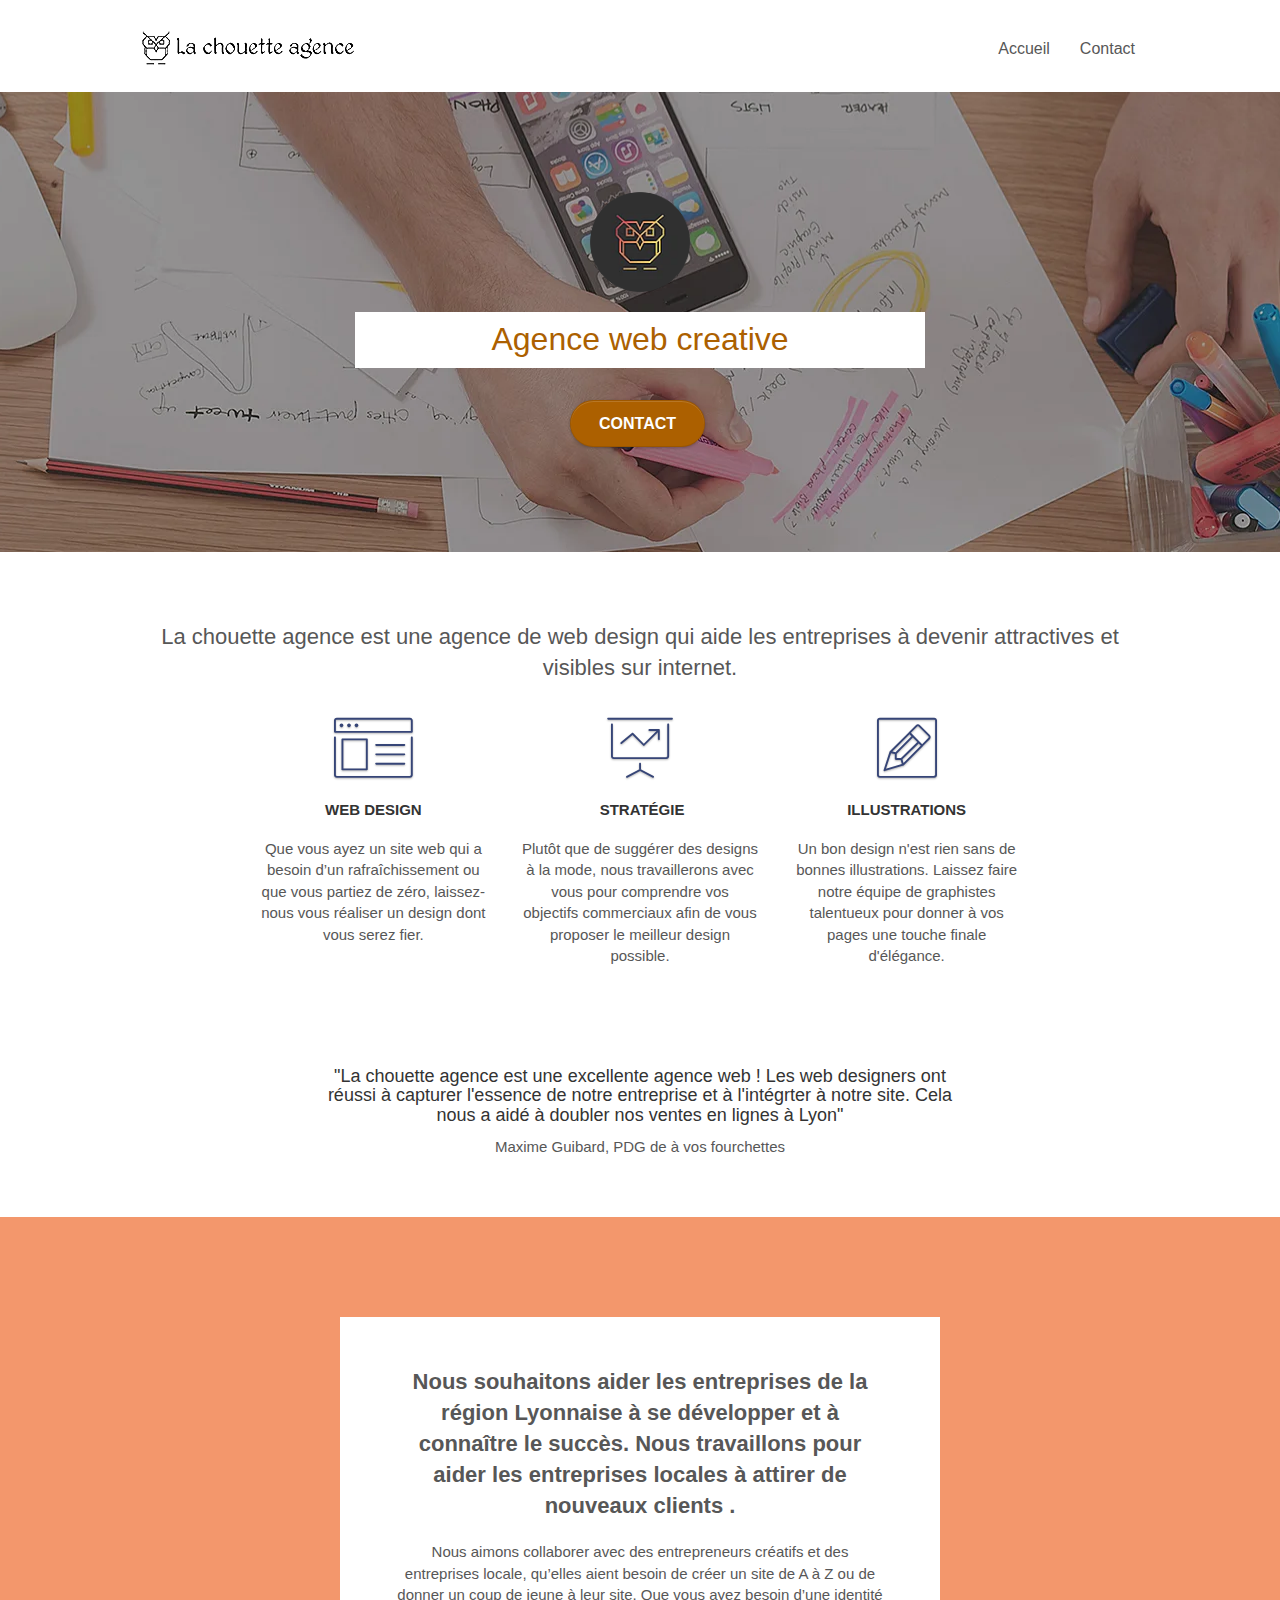
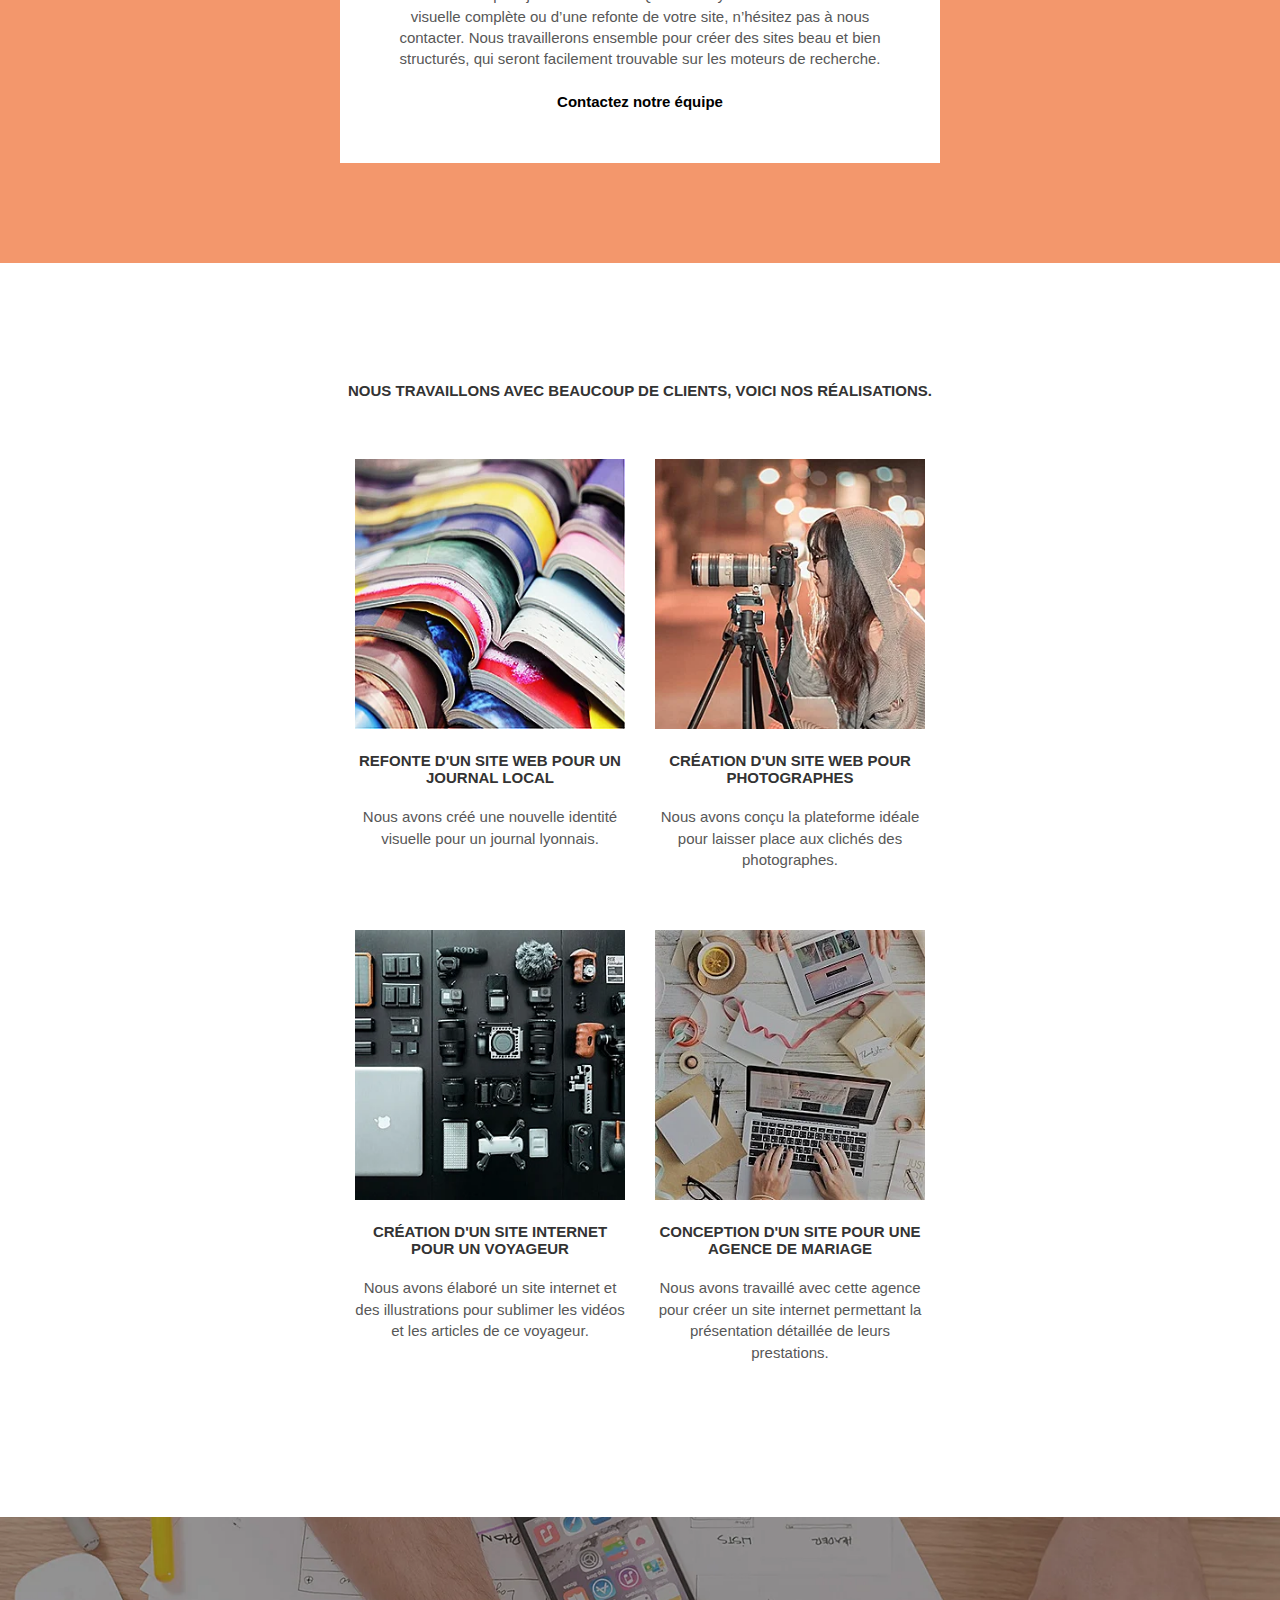
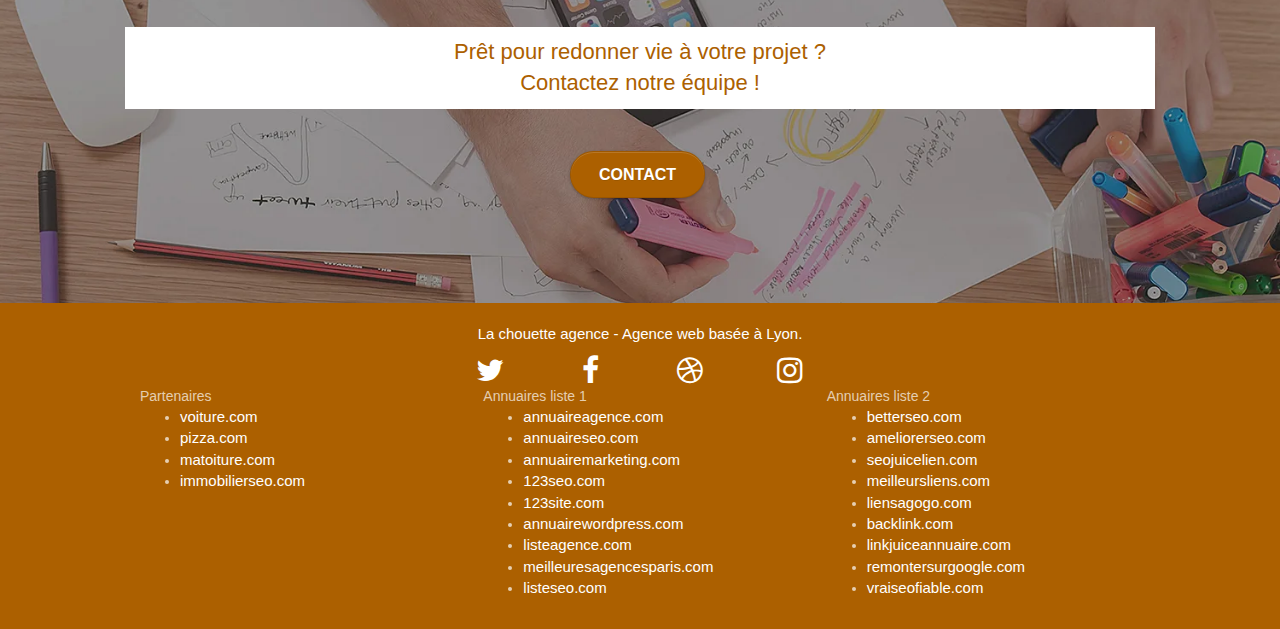
<file: LaChouetteAgence/index.html>
<!DOCTYPE html>
<html lang="fr">
  <head>
    <meta charset="UTF-8" />
    <meta
      name="viewport"
      content="width=device-width, initial-scale=1.0, viewport-fit=cover"
    />

    <!-- Ajout d'un titre de page plus cohérent -->
    <title>
      La chouette agence | Des créateurs à votre service
    </title>

    <!-- Ajout de mots suplémentaires plus pertinents -->
    <meta
      name="keywords"
      content="La chouette agence, Entreprise webdesign Lyon, web, site web, web agency, confection de site web, Lyon, design identité visuelle, web design, agence web creative, concepteur de sites web, agence créative"
    />

    <!-- Ajout d'une dscription de page -->
    <meta
      name="description"
      content="Agence de web design basée à Lyon, nous accompagnons nos clients dans la mise en place des supports web pour leurs activités. Nous sommes ravis que vous souhaitiez collaborer avec notre agence.
      Parlez-nous de votre projet en complétant le formulaire ci-dessous."
    />

    <!-- Conversion favicon png en .ico -->
    <link rel="shortcut icon" type="image/ico" href="favicon.ico" />

    <!-- Minification des fichier css -->
    <link rel="stylesheet" type="text/css" href="./css/bootstrap.css" />
    <link rel="stylesheet" type="text/css" href="style.min.css" />
    <link rel="stylesheet" type="text/css" href="./css/font-awesome.min.css" />
    <link rel="stylesheet" type="text/css" href="./css/et-line.min.css" />
    
  </head>

  <body>
    <!-- Principal conteneur -->
    <div class="page-container">
      <!-- HEADER -->
      <div class="bloc bgc-white l-bloc" id="bloc-0">
        <div class="container bloc-sm">
          <nav class="navbar row">
            <div class="navbar-header">
              <!-- <div class="keywords" style="color:#cccccc;font-size:1px;">Agence web à paris, stratégie web, web design, illustrations, design de site web, site web, web, internet, site internet, site</div> -->
              <a class="navbar-brand" href="index.html"
                ><img
                  src="img/la-chouette-agence.webp"
                  alt="logo la chouette agence liens vers l'accueil"
                  height="40"
              /></a>
              <!-- <div class="keywords" style="color:#cccccc;font-size:1px;">Agence web à paris, stratégie web, web design, illustrations, design de site web, site web, web, internet, site internet, site</div> -->
              <button
                id="nav-toggle"
                type="button"
                class="ui-navbar-toggle navbar-toggle"
                data-toggle="collapse"
                data-target=".navbar-1"
              >
                <span class="sr-only">Toggle navigation</span
                ><span class="icon-bar"></span><span class="icon-bar"></span
                ><span class="icon-bar"></span>
              </button>
            </div>
            <div class="collapse navbar-collapse navbar-1 special-dropdown-nav">
              <ul class="site-navigation nav navbar-nav">
                <li>
                  <a href="index.html">Accueil</a>
                </li>
                <li>
                  <a href="contact.html">Contact</a>
                </li>
              </ul>
            </div>
          </nav>
        </div>
      </div>
      <!-- HEADER END -->

      <!-- bloc-1-presentation -->
      <div
        class="bloc bgc-dark-slate-blue bg-banniere d-bloc bg-t-edge bloc-bg-texture texture-paper b-parallax"
        id="bloc-1-hero"
      >
        <div class="container bloc-lg">
          <div class="row tight-width-whitespace">
            <div class="col-sm-12">
              <img
                src="img/logo.webp"
                class="center-block image-resize-mode"
                width="100"
                alt="Logo La chouette agence, agence web paris."
              />
              <h1 class="text-center hero-bloc-text tc-white">
                Agence web creative
              </h1>
              <div class="text-center">
                <a
                  href="contact.html"
                  class="btn btn-lg btn-clean btn-rd cta-hero btn-atomic-tangerine"
                  id="cta-hero"
                  >Contact</a
                >
              </div>
            </div>
          </div>
        </div>
      </div>
      <!-- bloc-1-presentation END -->

      <!-- bloc-2-services -->
      <div class="bloc bgc-white l-bloc" id="bloc-2-services">
        <div class="container bloc-md">
          <div class="row">
            <div class="col-sm-12 text-center">
              <!-- <img alt="agence web, agence web paris, web design paris, stratégie web" src="img/title.png" /> -->
              <h2>
                La chouette agence est une agence de web design qui aide les
                entreprises à devenir attractives et visibles sur internet.
              </h2>
            </div>
          </div>
          <div class="row voffset-lg med-width-whitespace">
            <div class="col-sm-4">
              <div class="text-center">
                <span
                  class="et-icon-browser sm-shadow icon-dark-slate-blue icons icon-lg"
                ></span>
              </div>
              <h3 class="mg-md text-center">Web design</h3>
              <p class="text-center">
                Que vous ayez un site web qui a besoin d&rsquo;un
                rafraîchissement ou que vous partiez de zéro, laissez-nous vous
                réaliser un design dont vous serez fier.
              </p>
            </div>
            <div class="col-sm-4">
              <div class="text-center">
                <span
                  class="et-icon-presentation sm-shadow icon-dark-slate-blue icons icon-lg"
                ></span>
              </div>
              <h3 class="mg-md text-center">&nbsp;Stratégie</h3>
              <p class="text-center">
                Plutôt que de suggérer des designs à la mode, nous travaillerons
                avec vous pour comprendre vos objectifs commerciaux afin de vous
                proposer le meilleur design possible.<br />
              </p>
            </div>
            <div class="col-sm-4">
              <div class="text-center">
                <span
                  class="et-icon-edit sm-shadow icon-dark-slate-blue icons icon-lg"
                ></span>
              </div>
              <h3 class="mg-md text-center">Illustrations</h3>
              <p class="text-center">
                Un bon design n'est rien sans de bonnes illustrations. Laissez
                faire notre équipe de graphistes talentueux pour donner à vos
                pages une touche finale d'élégance.
              </p>
            </div>
          </div>
          <div class="row voffset-lg voffset">
            <div class="col-xs-12 col-md-8 col-md-offset-2 text-center">
              <!-- <img alt="agence web, agence web paris, web design paris, stratégie web" src="img/citation.png" /> -->
              <h4>
                "La chouette agence est une excellente agence web ! Les web
                designers ont réussi à capturer l'essence de notre entreprise et
                à l'intégrter à notre site. Cela nous a aidé à doubler nos
                ventes en lignes à Lyon"
              </h4>
              <p>Maxime Guibard, PDG de à vos fourchettes</p>
            </div>
          </div>
        </div>
      </div>
      <!-- bloc-2-services END -->

      <!-- bloc-3-what-i-do -->
      <div
        class="bloc bgc-atomic-tangerine bg-presentation d-bloc b-parallax"
        id="bloc-3-what-i-do"
      >
        <div class="container bloc-lg">
          <div class="row tight-width-whitespace black-background">
            <div class="col-sm-12">
              <h2 class="mg-md text-center">
                Nous souhaitons aider les entreprises de la région Lyonnaise à
                se développer et à connaître le succès. Nous travaillons pour
                aider les entreprises locales à attirer de nouveaux clients .<br />
              </h2>
              <p class="text-center black">
                Nous aimons collaborer avec des entrepreneurs créatifs et des
                entreprises locale, qu’elles aient besoin de créer un site de A
                à Z ou de donner un coup de jeune à leur site. Que vous ayez
                besoin d’une identité visuelle complète ou d’une refonte de
                votre site, n’hésitez pas à nous contacter. Nous travaillerons
                ensemble pour créer des sites beau et bien structurés, qui
                seront facilement trouvable sur les moteurs de recherche.
                <br /><br /><a class="ltc-white bold-link" href="contact.html"
                  >Contactez notre équipe</a
                ><br />
              </p>
            </div>
          </div>
        </div>
      </div>
      <!-- bloc-3-what-i-do END -->

      <!-- bloc-4-portfolio -->
      <div
        class="bloc bgc-white bg-lines-h2-bg bg-repeat l-bloc"
        id="bloc-4-portfolio"
      >
        <div class="container bloc-lg">
          <div class="row">
            <div class="col-sm-12 text-center">
              <!-- <img alt="agence web, agence web paris, web design paris, stratégie web" src="img/title2.png" /> -->
              <h3>
                Nous travaillons avec beaucoup de clients, voici nos
                réalisations.
              </h3>
            </div>
          </div>
          <div class="row tight-width-whitespace portfolio-row">
            <div class="col-sm-6">
              <a
                href="#"
                data-lightbox="img/1.jpg"
                data-gallery-id="gallery-1"
                data-caption="Refonte d'un site web pour un journal local"
                data-frame="snapshot-lb"
                ><img
                  src="img/1.webp"
                  alt="Refonte d'un site web pour un journal local"
                  class="img-responsive portfolio-thumb"
              /></a>
              <h3 class="mg-md text-center">
                Refonte d'un site web pour un journal local
              </h3>
              <p class="text-center">
                Nous avons créé une nouvelle identité visuelle pour un journal
                lyonnais.
              </p>
            </div>
            <div class="col-sm-6">
              <a
                href="#"
                data-lightbox="img/2.jpg"
                data-gallery-id="gallery-1"
                data-caption="Création d'un site web pour photographes"
                data-frame="snapshot-lb"
                ><img
                  src="img/2.webp"
                  class="img-responsive portfolio-thumb"
                  alt="Création d'un site web pour photographes"
              /></a>
              <h3 class="mg-md text-center">
                Création d'un site web pour photographes
              </h3>
              <p class="text-center">
                Nous avons conçu la plateforme idéale pour laisser place aux
                clichés des photographes.
              </p>
            </div>
          </div>
          <div class="row tight-width-whitespace portfolio-row">
            <div class="col-sm-6">
              <a
                href="#"
                data-lightbox="img/3.bmp"
                data-gallery-id="gallery-1"
                data-caption="Création d'un site internet pour un voyageur"
                data-frame="snapshot-lb"
                ><img
                  src="img/3.webp"
                  class="img-responsive portfolio-thumb"
                  alt="Création d'un site internet pour un voyageur"
              /></a>
              <h3 class="mg-md text-center">
                Création d'un site internet pour un voyageur
              </h3>
              <p class="text-center">
                Nous avons élaboré un site internet et des illustrations pour
                sublimer les vidéos et les articles de ce voyageur.
              </p>
            </div>
            <div class="col-sm-6">
              <a
                href="#"
                data-lightbox="img/4.bmp"
                data-gallery-id="gallery-1"
                data-caption="Conception d'un site pour une agence de mariage"
                data-frame="snapshot-lb"
                ><img
                  src="img/4.webp"
                  class="img-responsive portfolio-thumb"
                  alt="Conception d'un site pour une agence de mariage"
              /></a>
              <h3 class="mg-md text-center">
                Conception d'un site pour une agence de mariage
              </h3>
              <p class="text-center">
                Nous avons travaillé avec cette agence pour créer un site
                internet permettant la présentation détaillée de leurs
                prestations.
              </p>
            </div>
          </div>
        </div>
      </div>
      <!-- bloc-4-portfolio END -->

      <!-- bloc-5-cta -->
      <div
        class="bloc bgc-dark-slate-blue bg-banniere d-bloc bloc-bg-texture texture-paper"
        id="bloc-5-cta"
      >
        <div class="container bloc-lg">
          <div class="row">
            <h2 class="mg-md text-center tc-white">
              Prêt pour redonner vie à votre projet ?<br />Contactez notre
              équipe !
            </h2>
            <div class="col-sm-12 text-center">
              <a
                href="contact.html"
                class="btn btn-atomic-tangerine btn-clean btn-rd btn-lg cta-hero"
                >Contact</a
              >
            </div>
          </div>
        </div>
      </div>
      <!-- bloc-5-cta END -->

      <!-- Footer - bloc-8 -->
      <div class="bloc bgc-atomic-tangerine d-bloc" id="bloc-8">
        <div class="container bloc-sm">
          <div class="row">
            <div class="col-sm-12">
              <p class="text-center white">
                La chouette agence - Agence web basée à Lyon.<br />
              </p>
              <div class="row row-no-gutters social">
                <div class="col-sm-3">
                  <div class="text-center">
                    <a class="social" href="index.html" title="Twitter"
                      ><span class="fa fa-twitter icon-md"></span
                    ></a>
                  </div>
                </div>
                <div class="col-sm-3">
                  <div class="text-center">
                    <a class="social" href="index.html" title="Facebook"
                      ><span class="fa fa-facebook icon-md"></span
                    ></a>
                  </div>
                </div>
                <div class="col-sm-3">
                  <div class="text-center">
                    <a class="social" href="index.html" title="Dribbble"
                      ><span class="fa fa-dribbble icon-md"></span
                    ></a>
                  </div>
                </div>
                <div class="col-sm-3">
                  <div class="text-center">
                    <a class="social" href="index.html" title="Instagram"
                      ><span class="fa fa-instagram icon-md"></span
                    ></a>
                  </div>
                </div>
                <!-- <div class="keywords" style="color: #f3976c">
                  Agence web à paris, stratégie web, web design, illustrations,
                  design de site web, site web, web, internet, site internet,
                  site
                </div> -->
              </div>
              <div class="row">
                <div class="col-sm-4">
                  Partenaires
                  <ul>
                    <li><a href="voiture.com">voiture.com</a></li>
                    <li><a href="pizza.com">pizza.com</a></li>
                    <li><a href="matoiture.com">matoiture.com</a></li>
                    <li><a href="immobilierseo.com">immobilierseo.com</a></li>
                  </ul>
                </div>
                <div class="col-sm-4">
                  Annuaires liste 1
                  <ul>
                    <li><a href="annuaireagence.com">annuaireagence.com</a></li>
                    <li><a href="annuaireseo.com">annuaireseo.com</a></li>
                    <li>
                      <a href="annuairemarketing.com">annuairemarketing.com</a>
                    </li>
                    <li><a href="123seoture.com">123seo.com</a></li>
                    <li><a href="123site.com">123site.com</a></li>
                    <li>
                      <a href="annuairewordpress.com">annuairewordpress.com</a>
                    </li>
                    <li><a href="listeagence.com">listeagence.com</a></li>
                    <li>
                      <a href="meilleuresagencesparis.com"
                        >meilleuresagencesparis.com</a
                      >
                    </li>
                    <li><a href="listeseo.com">listeseo.com</a></li>
                  </ul>
                </div>
                <div class="col-sm-4">
                  Annuaires liste 2
                  <ul>
                    <li><a href="betterseo.com">betterseo.com</a></li>
                    <li><a href="ameliorerseo.com">ameliorerseo.com</a></li>
                    <li><a href="seojuicelien.com">seojuicelien.com</a></li>
                    <li><a href="meilleursliens.com">meilleursliens.com</a></li>
                    <li><a href="liensagogo.com">liensagogo.com</a></li>
                    <li><a href="backlink.com">backlink.com</a></li>
                    <li>
                      <a href="linkjuiceannuaire.com">linkjuiceannuaire.com</a>
                    </li>
                    <li>
                      <a href="remontersurgoogle.com">remontersurgoogle.com</a>
                    </li>
                    <li><a href="vraiseofiable.com">vraiseofiable.com</a></li>
                  </ul>
                </div>
              </div>
            </div>
          </div>
        </div>
      </div>
      <!-- Footer - bloc-8 END -->
    </div>
    <!-- Principal conteneur END -->

    <!-- Chargement des scripts à la fin du chargement global de la page -->
    <script defer src="./js/jquery-2.1.0.js"></script>
    <script defer src="./js/bootstrap.js"></script>
    <script defer src="./js/blocs.js"></script>
    <script defer src="./js/jquery.touchSwipe.js" defer></script>
    <script defer src="./js/gmaps.js"></script>
  </body>
</html>
</file>
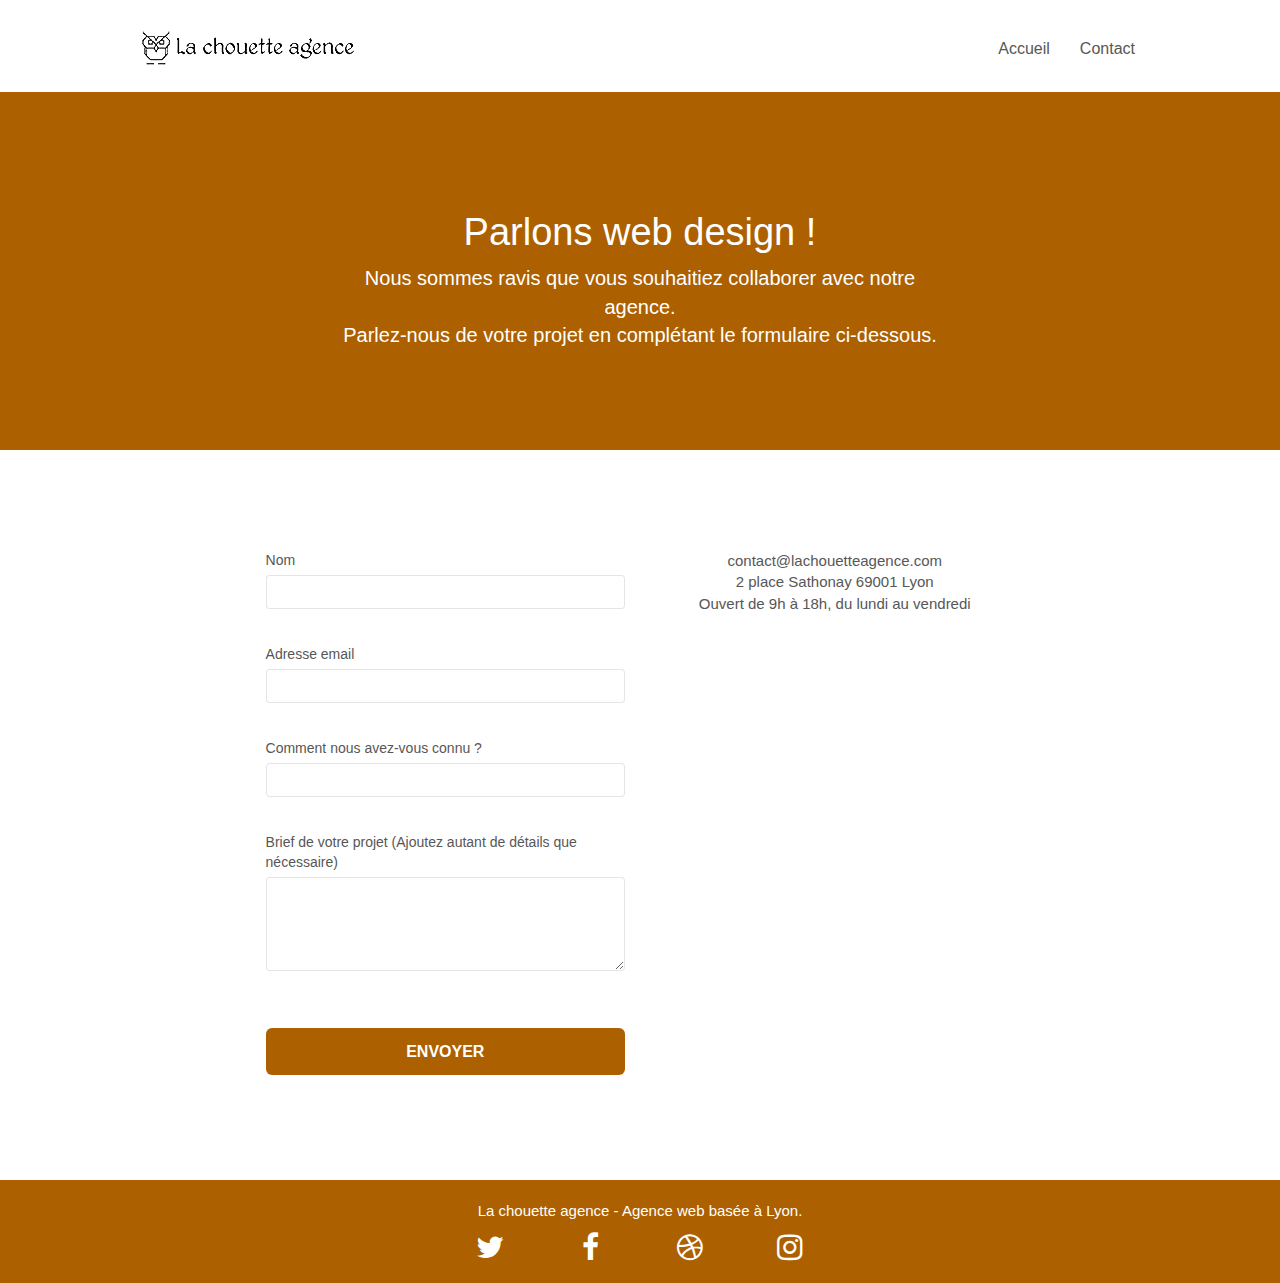
<file: LaChouetteAgence/contact.html>
<!DOCTYPE html>
<html lang="fr">
  <head>
    <meta charset="UTF-8" />
    <meta
      name="viewport"
      content="width=device-width, initial-scale=1.0, viewport-fit=cover"
    />

    <!-- Ajout d'un titre de page plus cohérent -->
    <title>
      La chouette agence | Contactez-nous
    </title>

    <!-- Ajout de mots suplémentaires plus pertinents -->
    <meta
      name="keywords"
      content="La chouette agence, Entreprise webdesign Lyon, web, site web, web agency, confection de site web, Lyon, design identité visuelle, web design, agence web creative, concepteur de sites web, agence créative, contact"
    />

    <!-- Ajout d'une dscription de page -->
    <meta
      name="description"
      content="Agence de web design basée à Lyon, nous accompagnons nos clients dans la mise en place des supports web pour leurs activités. Nous proposons différents types de designs qui répondent aux besoins de nos clients."
    />

    <!-- Conversion favicon png en .ico -->
    <link rel="shortcut icon" type="image/ico" href="favicon.ico" />

    <!-- Minification des fichier css -->
    <link rel="stylesheet" type="text/css" href="./css/bootstrap.css" />
    <link rel="stylesheet" type="text/css" href="style.min.css" />
    <link rel="stylesheet" type="text/css" href="./css/font-awesome.min.css" />
    <link rel="stylesheet" type="text/css" href="./css/et-line.min.css" />
    
  </head>
  <body>
    <!-- Principal conteneur -->
    <div class="page-container">
      <!-- HEADER -->
      <div class="bloc bgc-white l-bloc" id="bloc-0">
        <div class="container bloc-sm">
          <nav class="navbar row">
            <div class="navbar-header">
              <!-- <div class="keywords" style="color:#cccccc;font-size:1px;">Agence web à paris, stratégie web, web design, illustrations, design de site web, site web, web, internet, site internet, site</div> -->
              <a class="navbar-brand" href="index.html"
                ><img
                  src="img/la-chouette-agence.webp"
                  alt="logo la chouette agence liens vers l'accueil"
                  height="40"
              /></a>
              <!-- <div class="keywords" style="color:#cccccc;font-size:1px;">Agence web à paris, stratégie web, web design, illustrations, design de site web, site web, web, internet, site internet, site</div> -->
              <button
                id="nav-toggle"
                type="button"
                class="ui-navbar-toggle navbar-toggle"
                data-toggle="collapse"
                data-target=".navbar-1"
              >
                <span class="sr-only">Toggle navigation</span
                ><span class="icon-bar"></span><span class="icon-bar"></span
                ><span class="icon-bar"></span>
              </button>
            </div>
            <div class="collapse navbar-collapse navbar-1 special-dropdown-nav">
              <ul class="site-navigation nav navbar-nav">
                <li>
                  <a href="index.html">Accueil</a>
                </li>
                <li>
                  <a href="contact.html">Contact</a>
                </li>
              </ul>
            </div>
          </nav>
        </div>
      </div>
      <!-- HEADER END -->

      <!-- bloc-6 -->
      <div
        class="bloc bg-dots-bg bg-repeat bgc-atomic-tangerine d-bloc bloc-bg-texture texture-paper"
        id="bloc-6"
      >
        <div class="container bloc-lg">
          <div class="row">
            <div class="col-sm-12">
              <h1 class="text-center hero-bloc-text tc-white">
                Parlons web design !
              </h1>
              <p class="text-center mg-lg tc-white tight-width-whitespace">
                Nous sommes ravis que vous souhaitiez collaborer avec notre
                agence.<br />
                Parlez-nous de votre projet en complétant le formulaire
                ci-dessous.
              </p>
            </div>
          </div>
        </div>
      </div>
      <!-- bloc-6 END -->

      <!-- bloc-7 -->
      <div class="bloc bgc-white l-bloc" id="bloc-7">
        <div
          class="container bloc-lg"
          style="display: flex; justify-content: center"
        >
          <div class="row">
            <div class="col-sm-6">
              <form
                id="form_1"
                novalidate
                style="
                  display: flex;
                  flex-direction: column;
                  justify-content: center;
                "
              >
                <!--success-msg="Your message has been sent." fail-msg="Sorry it seems that our mail server is not responding, Sorry for the inconvenience!"-->
                <div
                  class="form-group"
                  style="
                    display: flex;
                    flex-direction: column;
                    margin-bottom: 20px;
                  "
                >
                  <label for="name"> Nom </label>
                  <input id="name" class="form-control" required />
                </div>
                <div
                  class="form-group"
                  style="
                    display: flex;
                    flex-direction: column;
                    margin-bottom: 20px;
                  "
                >
                  <label for="email"> Adresse email </label>
                  <input
                    id="email"
                    class="form-control"
                    type="email"
                    required
                  />
                </div>
                <div
                  class="form-group"
                  style="
                    display: flex;
                    flex-direction: column;
                    margin-bottom: 20px;
                  "
                >
                  <label for="input_504">
                    Comment nous avez-vous connu ?
                  </label>
                  <input
                    class="form-control"
                    type="email"
                    required
                    id="input_504"
                  />
                </div>
                <div
                  class="form-group"
                  style="
                    display: flex;
                    flex-direction: column;
                    margin-bottom: 20px;
                  "
                >
                  <label for="message">
                    Brief de votre projet (Ajoutez autant de détails que
                    nécessaire)<br /> </label
                  ><textarea
                    id="message"
                    class="form-control"
                    rows="4"
                    cols="50"
                    required
                    style="resize: vertical"
                  ></textarea>
                </div>
                <button
                  tabindex=""
                  class="bloc-button btn btn-lg btn-block cta-hero btn-atomic-tangerine"
                  type="submit"
                >
                  Envoyer
                </button>
              </form>
            </div>
            <div class="col-sm-6">
              <p style="font-size: 15px; text-align: center">
                contact@lachouetteagence.com<br />2 place Sathonay 69001 Lyon<br />Ouvert
                de 9h à 18h, du lundi au vendredi<br />
              </p>
            </div>
          </div>
        </div>
      </div>
      <!-- bloc-7 END -->

      <!-- ScrollToTop Button -->
      <a class="bloc-button btn btn-d scrollToTop" onclick="scrollToTarget('1')"
        ><span class="fa fa-chevron-up"></span
      ></a>
      <!-- ScrollToTop Button END-->

      <!-- Footer - bloc-8 -->
      <div class="bloc bgc-atomic-tangerine d-bloc" id="bloc-8">
        <div class="container bloc-sm">
          <div class="row">
            <div class="col-sm-12">
              <p class="text-center white" style="text-align: center">
                La chouette agence - Agence web basée à Lyon.<br />
              </p>
              <div class="row row-no-gutters social">
                <div class="col-sm-3">
                  <div class="text-center">
                    <a class="social" href="index.html" title="Twitter"
                      ><span class="fa fa-twitter icon-md"></span
                    ></a>
                  </div>
                </div>
                <div class="col-sm-3">
                  <div class="text-center">
                    <a class="social" href="index.html" title="Facebook"
                      ><span class="fa fa-facebook icon-md"></span
                    ></a>
                  </div>
                </div>
                <div class="col-sm-3">
                  <div class="text-center">
                    <a class="social" href="index.html" title="Dribbble"
                      ><span class="fa fa-dribbble icon-md"></span
                    ></a>
                  </div>
                </div>
                <div class="col-sm-3">
                  <div class="text-center">
                    <a class="social" href="index.html" title="Instagram"
                      ><span class="fa fa-instagram icon-md"></span
                    ></a>
                  </div>
                </div>
              </div>
            </div>
          </div>
        </div>
      </div>
      <!-- Footer - bloc-8 END -->
    </div>
    <!-- Principal conteneur END -->

    <!-- Chargement des scripts à la fin du chargement global de la page -->
    <script src="./js/jquery-2.1.0.js"></script>
    <script src="./js/bootstrap.js"></script>
    <script src="./js/blocs.js"></script>
    <script src="./js/jqBootstrapValidation.js"></script>
    <script src="./js/formHandler.min.js"></script>
  </body>
</html>
</file>
<file: LaChouetteAgence/style.min.css>
body {
  margin: 0;
  padding: 0;
  background: #fff;
  overflow-x: hidden;
  -webkit-font-smoothing: antialiased;
  -moz-osx-font-smoothing: grayscale;
}
a,
button {
  transition: all 0.3s ease-in-out;
  outline: none !important;
}
a:hover {
  text-decoration: none;
  cursor: pointer;
}
#page-loading-blocs-notifaction {
  position: fixed;
  top: 0;
  bottom: 0;
  width: 100%;
  z-index: 100000;
  background: #fff url(img/pageload-spinner.gif) no-repeat center center;
}
.bloc {
  width: 100%;
  clear: both;
  background: 50% 50% no-repeat;
  padding: 0 50px;
  -webkit-background-size: cover;
  -moz-background-size: cover;
  -o-background-size: cover;
  background-size: cover;
  position: relative;
}
.bloc .container {
  padding-left: 0;
  padding-right: 0;
}
.bloc-lg {
  padding: 100px 50px;
}
.bloc-md {
  padding: 50px;
}
.bloc-sm {
  padding: 20px 50px;
}
.bg-center,
.bg-l-edge,
.bg-r-edge,
.bg-t-edge,
.bg-b-edge,
.bg-tl-edge,
.bg-bl-edge,
.bg-tr-edge,
.bg-br-edge,
.bg-repeat {
  -webkit-background-size: auto !important;
  -moz-background-size: auto !important;
  -o-background-size: auto !important;
  background-size: auto !important;
}
.bg-repeat {
  background: repeat;
}
.bg-t-edge {
  background: top no-repeat;
}
.bloc-bg-texture::before {
  content: "";
  background-size: 2px 2px;
  position: absolute;
  top: 0;
  bottom: 0;
  left: 0;
  right: 0;
}
.b-parallax {
  background-attachment: fixed;
}
.d-bloc {
  color: rgba(255, 255, 255, 0.7);
}
.d-bloc button:hover {
  color: rgba(255, 255, 255, 0.9);
}
.d-bloc .icon-round,
.d-bloc .icon-square,
.d-bloc .icon-rounded,
.d-bloc .icon-semi-rounded-a,
.d-bloc .icon-semi-rounded-b {
  border-color: rgba(255, 255, 255, 0.9);
}
.d-bloc .divider-h span {
  border-color: rgba(255, 255, 255, 0.2);
}
.d-bloc .a-btn,
.d-bloc .navbar a,
.d-bloc .navbar-brand,
.d-bloc a .icon-sm,
.d-bloc a .icon-md,
.d-bloc a .icon-lg,
.d-bloc a .icon-xl,
.d-bloc h1 a,
.d-bloc h2 a,
.d-bloc h3 a,
.d-bloc h4 a,
.d-bloc h5 a,
.d-bloc h6 a,
.d-bloc p a {
  color: rgba(255, 255, 255, 0.6);
}
.d-bloc .a-btn:hover,
.d-bloc .navbar a:hover,
.d-bloc .navbar-brand:hover,
.d-bloc a:hover .icon-sm,
.d-bloc a:hover .icon-md,
.d-bloc a:hover .icon-lg,
.d-bloc a:hover .icon-xl,
.d-bloc h1 a:hover,
.d-bloc h2 a:hover,
.d-bloc h3 a:hover,
.d-bloc h4 a:hover,
.d-bloc h5 a:hover,
.d-bloc h6 a:hover,
.d-bloc p a:hover {
  color: rgba(255, 255, 255, 1);
}
.d-bloc .navbar-toggle .icon-bar {
  background: rgba(255, 255, 255, 1);
}
.d-bloc .btn-wire,
.d-bloc .btn-wire:hover {
  color: rgba(255, 255, 255, 1);
  border-color: rgba(255, 255, 255, 1);
}
.d-bloc .panel {
  color: rgba(0, 0, 0, 0.5);
}
.d-bloc .panel button:hover {
  color: rgba(0, 0, 0, 0.7);
}
.d-bloc .panel icon {
  border-color: rgba(0, 0, 0, 0.7);
}
.d-bloc .panel .divider-h span {
  border-color: rgba(0, 0, 0, 0.1);
}
.d-bloc .panel .a-btn {
  color: rgba(0, 0, 0, 0.6);
}
.d-bloc .panel .a-btn:hover {
  color: rgba(0, 0, 0, 1);
}
.d-bloc .panel .btn-wire,
.d-bloc .panel .btn-wire:hover {
  color: rgba(0, 0, 0, 0.7);
  border-color: rgba(0, 0, 0, 0.3);
}
.d-bloc .panel,
.l-bloc {
  color: rgba(0, 0, 0, 0.5);
}
.d-bloc .panel button:hover,
.l-bloc button:hover {
  color: rgba(0, 0, 0, 0.7);
}
.l-bloc .icon-round,
.l-bloc .icon-square,
.l-bloc .icon-rounded,
.l-bloc .icon-semi-rounded-a,
.l-bloc .icon-semi-rounded-b {
  border-color: rgba(0, 0, 0, 0.7);
}
.d-bloc .panel .divider-h span,
.l-bloc .divider-h span {
  border-color: rgba(0, 0, 0, 0.1);
}
.d-bloc .panel .a-btn,
.l-bloc .a-btn,
.l-bloc .navbar a,
.l-bloc .navbar-brand,
.l-bloc a .icon-sm,
.l-bloc a .icon-md,
.l-bloc a .icon-lg,
.l-bloc a .icon-xl,
.l-bloc h1 a,
.l-bloc h2 a,
.l-bloc h3 a,
.l-bloc h4 a,
.l-bloc h5 a,
.l-bloc h6 a,
.l-bloc p a {
  color: rgba(0, 0, 0, 0.6);
}
.d-bloc .panel .a-btn:hover,
.l-bloc .a-btn:hover,
.l-bloc .navbar a:hover,
.l-bloc .navbar-brand:hover,
.l-bloc a:hover .icon-sm,
.l-bloc a:hover .icon-md,
.l-bloc a:hover .icon-lg,
.l-bloc a:hover .icon-xl,
.l-bloc h1 a:hover,
.l-bloc h2 a:hover,
.l-bloc h3 a:hover,
.l-bloc h4 a:hover,
.l-bloc h5 a:hover,
.l-bloc h6 a:hover,
.l-bloc p a:hover {
  color: rgba(0, 0, 0, 1);
}
.l-bloc .navbar-toggle .icon-bar {
  color: rgba(0, 0, 0, 0.6);
}
.d-bloc .panel .btn-wire,
.d-bloc .panel .btn-wire:hover,
.l-bloc .btn-wire,
.l-bloc .btn-wire:hover {
  color: rgba(0, 0, 0, 0.7);
  border-color: rgba(0, 0, 0, 0.3);
}
.voffset {
  margin-top: 30px;
}
.voffset-lg {
  margin-top: 80px;
}
.row-no-gutters {
  margin-right: 0;
  margin-left: 0;
}
.row.row-no-gutters > [class^="col-"],
.row.row-no-gutters > [class*=" col-"] {
  padding-right: 0;
  padding-left: 0;
}
#bloc-1-hero h1 {
  font-size: 32px;
}
.navbar {
  margin-bottom: 0;
  z-index: 1;
}
.navbar-brand {
  height: auto;
  padding: 3px 15px;
  font-size: 25px;
  font-weight: 400;
  font-weight: 600;
  line-height: 44px;
}
.navbar-brand img {
  max-height: 200px;
  margin: 0 5px 0 0;
  display: inline;
}
.navbar-brand img[src$="svg"] {
  min-width: 100px;
}
.nav-center .navbar-brand img {
  margin: 0;
}
.navbar .nav {
  padding-top: 2px;
  margin-right: -16px;
  float: right;
  z-index: 1;
}
.nav > li {
  float: left;
  margin-top: 4px;
  font-size: 16px;
}
.navbar-nav .open .dropdown-menu > li > a {
  text-align: inherit;
}
.nav > li a:hover,
.nav > li a:focus {
  background: transparent;
}
.navbar-toggle {
  margin: 10px 10px 0 0;
  border: 0;
}
.navbar-toggle:hover {
  background: transparent !important;
}
.navbar-toggle .icon-bar {
  background-color: rgba(0, 0, 0, 0.5);
  width: 26px;
}
.nav-invert .navbar .nav {
  float: left;
}
.nav-invert .navbar-header,
.nav-invert .navbar-brand {
  float: right;
  position: relative;
  z-index: 2;
}
@media (min-width: 768px) {
  .site-navigation {
    position: absolute;
    top: 50%;
    right: 20px;
    transform: translate(0, -50%);
    -webkit-transform: translateY(-50%);
  }
  .nav > li .dropdown-menu a,
  .nav > li .dropdown-menu a:hover {
    color: #484848;
  }
  .nav-invert .site-navigation {
    left: 0;
    right: 0;
  }
  .nav-center {
    text-align: center;
  }
  .nav-center .navbar-header {
    width: 100%;
  }
  .nav-center .navbar-header,
  .nav-center .navbar-brand,
  .nav-center .nav > li {
    float: none;
    display: inline-block;
  }
  .nav-center .site-navigation {
    position: relative;
    width: 100%;
    right: 0;
    margin-right: 0;
    margin-top: 20px;
  }
  .nav-center.mini-nav .navbar-toggle {
    float: none;
    margin: 10px auto 0;
  }
}
.nav > li > .dropdown a {
  background: none !important;
  display: block;
  padding: 14px 15px;
}
nav .caret {
  margin: 0 5px;
}
.dropdown-menu .dropdown-menu {
  top: -8px;
  left: 100%;
}
.dropdown-menu .dropmenu-flow-right {
  top: 100%;
  left: 0;
  margin-left: -1px;
  border-top-left-radius: 0;
  border-top-right-radius: 0;
}
.dropdown-menu .dropdown span {
  border: 4px solid #000;
  border-top-color: transparent;
  border-right-color: transparent;
  border-bottom-color: transparent;
  margin: 6px -5px 0 0 !important;
  float: right;
}
.mg-md {
  margin-top: 10px;
  margin-bottom: 20px;
}
.mg-lg {
  margin-top: 10px;
  margin-bottom: 40px;
}
.btn {
  margin: 0 5px 5px 0;
}
.btn.pull-right {
  margin: 0 0 5px 5px;
}
.btn-d,
.btn-d:hover,
.btn-d:focus {
  color: #fff;
  background: rgba(0, 0, 0, 0.3);
}
button {
  outline: none !important;
}
.btn-rd {
  border-radius: 40px;
}
.btn-clean {
  border: 1px solid rgba(0, 0, 0, 0.08);
  border-bottom-color: rgba(0, 0, 0, 0.1);
  text-shadow: 0 1px 0 rgba(0, 0, 1, 0.1);
  box-shadow: 0 1px 3px rgba(0, 0, 1, 0.25),
    inset 0 1px 0 0 rgba(255, 255, 255, 0.15);
}
.icon-md {
  font-size: 30px !important;
}
.icon-lg {
  font-size: 60px !important;
}
.sm-shadow {
  text-shadow: 0 1px 2px rgba(0, 0, 0, 0.3);
}
.panel-sq,
.panel-sq .panel-heading,
.panel-sq .panel-footer {
  border-radius: 0;
}
.panel-rd {
  border-radius: 30px;
}
.panel-rd .panel-heading {
  border-radius: 29px 29px 0 0;
}
.panel-rd .panel-footer {
  border-radius: 0 0 29px 29px;
}
.form-control {
  border-color: rgba(0, 0, 0, 0.1);
  box-shadow: none;
}
.scrollToTop {
  width: 40px;
  height: 40px;
  position: fixed;
  bottom: 20px;
  right: 20px;
  opacity: 0;
  z-index: 500;
  transition: all 0.3s ease-in-out;
}
.scrollToTop span {
  margin-top: 6px;
}
.showScrollTop {
  font-size: 14px;
  opacity: 1;
}
a[data-lightbox] {
  position: relative;
  display: block;
  text-align: center;
}
a[data-lightbox]:hover::before {
  content: "+";
  font-family: "HelveticaNeue-Light", "Helvetica Neue Light", "Helvetica Neue",
    Helvetica, Arial;
  font-size: 32px;
  width: 50px;
  height: 50px;
  margin-left: -25px;
  border-radius: 50%;
  background: rgba(0, 0, 0, 0.6);
  color: #fff;
  font-weight: 100;
  z-index: 1;
  position: absolute;
  top: 50%;
  transform: translateY(-50%);
  -webkit-transform: translateY(-50%);
}
a[data-lightbox]:hover img {
  opacity: 0.6;
  -webkit-animation-fill-mode: none;
  animation-fill-mode: none;
}
#lightbox-modal {
  display: flex;
  align-items: center;
}
#lightbox-modal .modal-dialog {
  width: 90%;
  max-width: 900px;
  margin: 0 auto 0;
}
#lightbox-modal .modal-dialog img {
  max-height: 90vh;
  margin: 0 auto;
}
.lightbox-caption {
  padding: 20px;
  color: #fff;
  background: rgba(0, 0, 0, 0.5);
  position: absolute;
  left: 15px;
  right: 15px;
  bottom: 5px;
}
.close-lightbox {
  color: #fff;
  font-size: 30px;
  position: absolute;
  top: 20px;
  right: 20px;
  z-index: 20;
  background: rgba(0, 0, 0, 0.5);
  border: none;
  line-height: 30px;
  padding: 0 9px 5px;
  opacity: 0.3;
}
.close-lightbox:hover,
.next-lightbox:hover,
.prev-lightbox:hover {
  opacity: 1;
  color: #fff;
}
.next-lightbox,
.prev-lightbox {
  font-size: 20px;
  color: rgba(255, 255, 255, 0.9);
  background: rgba(0, 0, 0, 0.5);
  transition: all 0.2s ease-in-out;
  position: absolute;
  top: 45%;
  z-index: 1;
  opacity: 0.4;
}
.next-lightbox {
  padding: 6px 8px 1px 13px;
  right: 25px;
}
.prev-lightbox {
  padding: 6px 13px 1px 10px;
  left: 25px;
}
.snapshot-lb .modal-body {
  padding-bottom: 45px;
}
.snapshot-lb .lightbox-caption {
  padding: 0;
  color: rgba(0, 0, 0, 0.5);
  background: none;
}
h1,
h2,
h3,
h4,
h5,
h6,
p,
label,
.btn,
a {
  font-family: "helvetica";
  font-weight: 400;
  color: #575757 !important;
}
.container {
  max-width: 1000px;
}
.hero-bloc-text {
  font-size: 38px;
}
.hero-bloc-text-sub {
  font-size: 36px;
}
.statement-bloc-text {
  line-height: 26px;
  font-style: italic;
  font-size: 20px;
  text-align: center;
  font-weight: lighter;
  max-width: 520px;
  margin: auto auto auto auto;
}
p {
  font-size: 11px;
}
.tight-width-whitespace {
  max-width: 600px;
  margin: auto auto auto auto;
}
.h1 {
  font-size: 20px;
  font-family: "Open Sans";
}
.cta-hero {
  margin-top: 22px;
  color: #ffffff !important;
  text-transform: uppercase;
  padding: 12px 28px 12px 28px;
  font-size: 16px;
  font-weight: 700;
}
.social {
  max-width: 400px;
  margin: auto auto auto auto;
}
h2 {
  font-size: 22px;
  line-height: 1.4em;
}
h3 {
  font-size: 15px;
  text-transform: uppercase;
  font-weight: 700;
  color: #333333 !important;
}
.med-width-whitespace {
  max-width: 800px;
  margin: auto auto auto auto;
  box-shadow: 0 0 0 #000;
}
h1 {
  color: #333333 !important;
}
h4 {
  color: #333333 !important;
}
.icons {
  margin-bottom: 14px;
  margin-top: 24px;
}
.white {
  color: #ffffff !important;
}
.portfolio-thumb {
  margin-bottom: 24px;
}
.portfolio-row {
  margin-bottom: 44px;
  margin-top: 50px;
}
.avatar {
  box-shadow: 0 4px 9px rgba(0, 0, 0, 0.3);
}
.black-background {
  background-color: #fff;
  padding: 40px 40px 40px 40px;
}
.bold-link {
  font-weight: 900;
  text-decoration: underline !important;
}
.bgc-white {
  background-color: #fff;
}
.bgc-dark-slate-blue {
  background-color: #364577;
}
.bgc-atomic-tangerine {
  background-color: #f3976c;
}
.tc-white {
  color: #f3976c !important;
}
.btn-atomic-tangerine {
  background: #f3976c;
  color: #ffffff !important;
}
.btn-atomic-tangerine:hover {
  background: #c27956 !important;
  color: #ffffff !important;
}
.ltc-white {
  color: #ffffff !important;
}
.ltc-white:hover {
  color: #cccccc !important;
}
.ltc-atomic-tangerine {
  color: #f3976c !important;
}
.ltc-atomic-tangerine:hover {
  color: #c27956 !important;
}
.icon-dark-slate-blue {
  color: #364577 !important;
  border-color: #364577 !important;
}
.bg-banniere {
  background-image: url(img/la-chouette-agence-banniere.webp);
}
.bg-presentation {
  background-image: url(img/image-de-presentation.webp);
}
@media (max-width: 1024px) {
  .bloc {
    padding-left: 20px;
    padding-right: 20px;
  }
  .bloc.full-width-bloc,
  .bloc-tile-2.full-width-bloc .container,
  .bloc-tile-3.full-width-bloc .container,
  .bloc-tile-4.full-width-bloc .container {
    padding-left: 0;
    padding-right: 0;
  }
}
@media (max-width: 992px) and (min-width: 768px) {
  .navbar .nav {
    max-width: 80%;
  }
  .nav-center.navbar .nav {
    max-width: 100%;
  }
}
@media only screen and (min-width: 768px) and (max-width: 1024px) and (orientation: landscape) {
  .b-parallax {
    background-attachment: scroll;
  }
}
@media only screen and (min-width: 1024px) and (max-width: 1366px) and (-webkit-min-device-pixel-ratio: 1.5) {
  .b-parallax {
    background-attachment: scroll;
  }
}
@media (max-width: 991px) {
  .container {
    width: 100%;
  }
  .b-parallax {
    background-attachment: scroll;
  }
  .page-container,
  #hero-bloc {
    overflow-x: hidden;
    position: relative;
  }
  .bloc-group,
  .bloc-group .bloc {
    display: block;
    width: 100%;
  }
  .bloc-fill-screen .fill-bloc-top-edge,
  .bloc-fill-screen .fill-bloc-bottom-edge {
    padding: 0 20px;
  }
}
@media (max-width: 767px) {
  .page-container {
    overflow-x: hidden;
    position: relative;
  }
  h1,
  h2,
  h3,
  h4,
  h5,
  h6,
  p,
  #disqus_thread {
    padding-left: 10px !important;
    padding-right: 10px !important;
  }
  .b-parallax {
    background-attachment: scroll;
  }
  .navbar .nav {
    padding-top: 0;
    border-top: 1px solid rgba(0, 0, 0, 0.2);
    float: none !important;
  }
  .navbar.row {
    margin-left: 0;
    margin-right: 0;
  }
  .site-navigation {
    position: inherit;
    transform: none;
    -webkit-transform: none;
    -ms-transform: none;
  }
  .nav > li {
    margin-top: 0;
    border-bottom: 1px solid rgba(0, 0, 0, 0.1);
    background: rgba(0, 0, 0, 0.05);
    text-align: left;
    padding-left: 15px;
    width: 100%;
  }
  .nav > li:hover {
    background: rgba(0, 0, 0, 0.08);
  }
  .dropdown .dropdown a .caret {
    float: none;
    margin: 5px 0 0 10px !important;
    border: 4px solid #000;
    border-bottom-color: transparent;
    border-right-color: transparent;
    border-left-color: transparent;
  }
  #hero-bloc .navbar .nav {
    background: rgba(0, 0, 0, 0.8);
  }
  #hero-bloc .navbar .nav a {
    color: rgba(255, 255, 255, 0.6);
  }
  .hero {
    padding: 50px 0;
  }
  .hero-nav {
    left: -1px;
    right: -1px;
  }
  .navbar-collapse {
    padding: 0;
    overflow-x: hidden;
    -webkit-box-shadow: none;
    box-shadow: none;
  }
  .navbar-brand img {
    max-height: 40px;
    width: auto;
  }
  .nav-invert .navbar-header {
    float: none;
    width: 100%;
  }
  .nav-invert .navbar-toggle {
    float: left;
    margin-left: 10px;
  }
  .bloc {
    padding-left: 0;
    padding-right: 0;
  }
  .bloc-xxl,
  .bloc-xl,
  .bloc-lg {
    padding: 40px 0;
  }
  .bloc-sm,
  .bloc-md {
    padding-left: 0;
    padding-right: 0;
  }
  .bloc-tile-2 .container,
  .bloc-tile-3 .container,
  .bloc-tile-4 .container,
  .bloc-fill-screen .fill-bloc-top-edge,
  .bloc-fill-screen .fill-bloc-bottom-edge {
    padding-left: 0;
    padding-right: 0;
  }
  .a-block {
    padding: 0 10px;
  }
  .btn-dwn {
    display: none;
  }
  .voffset {
    margin-top: 5px;
  }
  .voffset-md {
    margin-top: 20px;
  }
  .voffset-lg {
    margin-top: 30px;
  }
  form {
    padding: 5px;
  }
  .close-lightbox {
    display: inline-block;
  }
  .blocsapp-device-iphone5 {
    background-size: 216px 425px;
    padding-top: 60px;
    width: 216px;
    height: 425px;
  }
  .blocsapp-device-iphone5 img {
    width: 180px;
    height: 320px;
  }
}
@media (max-width: 400px) {
  .bloc {
    padding-left: 0;
    padding-right: 0;
  }
}
@media (max-width: 767px) {
  .bloc-mob-center-text {
    text-align: center;
  }
}
#bloc-0 a:hover {
  font-weight: 700;
}
#bloc-0 a:focus img {
  border: 2px solid #000;
}
#bloc-0 a:focus {
  font-weight: 700;
}
#bloc-1-hero h1 {
  background-color: #fff;
  color: #ac6000 !important;
  padding: 10px 0;
}
#bloc-1-hero a {
  background-color: #ac6000 !important;
}
#bloc-1-hero a:focus {
  border: 2px solid #fff;
}
#bloc-1-hero a:hover {
  border: 2px solid #fff;
}
#bloc-2-services p {
  font-size: 15px;
}
#bloc-3-what-i-do {
  color: #000;
}
#bloc-3-what-i-do h2 {
  font-weight: 700;
}
#bloc-3-what-i-do p {
  font-size: 15px;
}
#bloc-3-what-i-do a {
  color: #000000 !important;
  font-size: 15px !important;
  text-decoration: none !important;
}
#bloc-3-what-i-do a:hover {
  text-decoration: underline !important;
}
#bloc-3-what-i-do a:focus {
  text-decoration: underline !important;
}
#bloc-4-portfolio p {
  font-size: 15px;
}
#bloc-4-portfolio col-sm-6:focus {
  font-size: 15px;
}
#bloc-5-cta h2 {
  background-color: #fff;
  color: #ac6000 !important;
  padding: 10px 0;
}
#bloc-5-cta a {
  background-color: #ac6000 !important;
}
#bloc-5-cta a:focus {
  border: solid 2px white !important;
}
#bloc-5-cta a:hover {
  border: solid 2px white !important;
}
#bloc-6 {
  background-color: #ac6000 !important;
}
#bloc-7 button {
  background-color: #ac6000 !important;
  color: white !important;
}
#bloc-7 button:hover {
  background-color: #ee8300 !important;
}
#bloc-7 button:focus {
  background-color: #ee8300 !important;
}
#bloc-6 h1 {
  color: white !important;
  text-align: center;
}
#bloc-6 p {
  text-align: center;
  color: white !important;
  font-size: 20px;
}
#bloc-8 {
  background-color: #ac6000 !important;
}
#bloc-8 p {
  font-size: 15px;
}
#bloc-8 a {
  font-size: 15px;
  color: white !important;
}
#bloc-8 a span {
  font-size: 15px;
  color: white !important;
}
#bloc-8 a span:hover {
  opacity: 70% !important;
}
#bloc-8 a span:focus {
  opacity: 70% !important;
}
</file>
